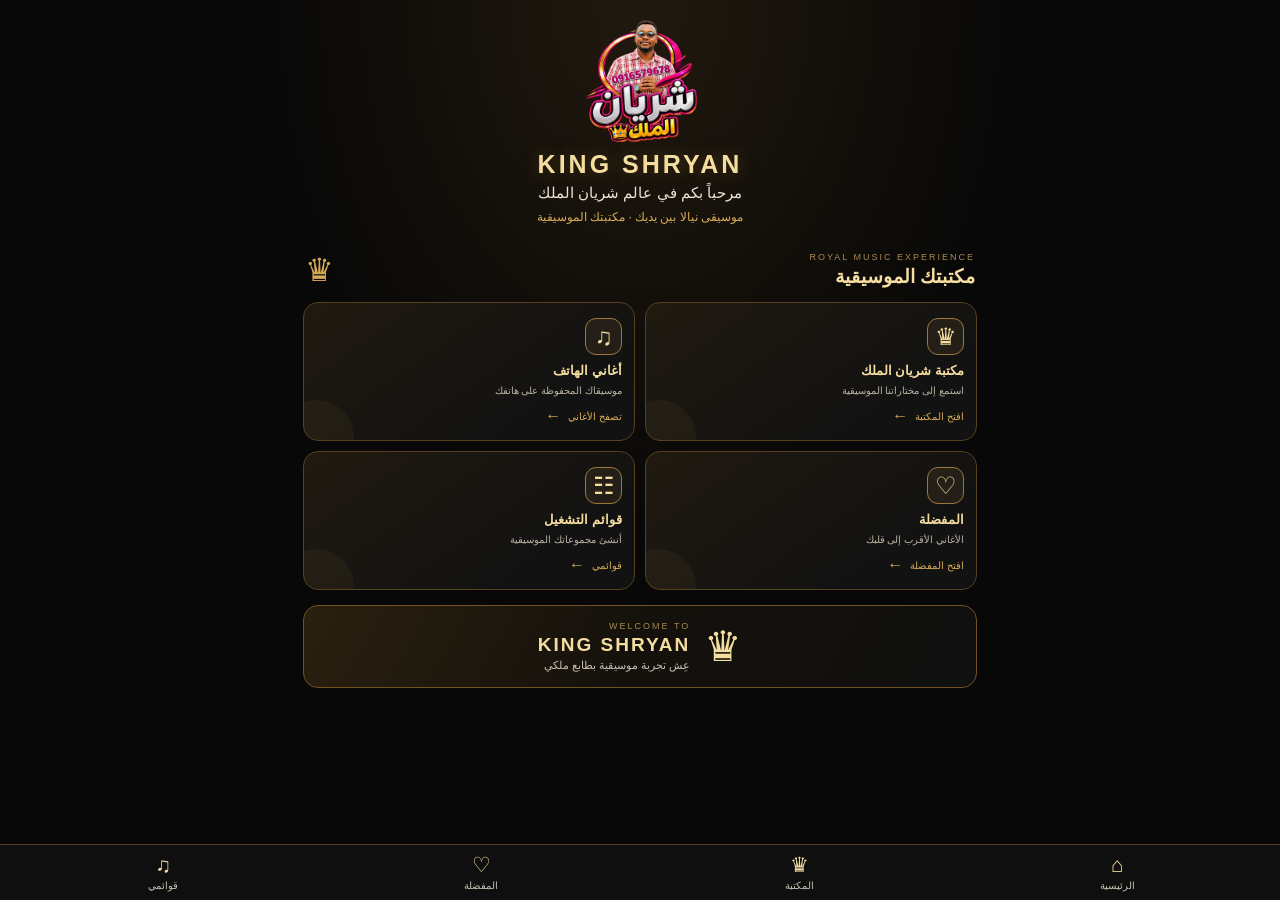
<file: index.html>
<!DOCTYPE html>
<html lang="ar" dir="rtl">

<head>
  <link rel="icon" type="image/png" href="file_0000000058d88210ac383ce942e0d7bb.png">
<link rel="apple-touch-icon" href="file_0000000058d88210ac383ce942e0d7bb.png">
<link rel="manifest" href="manifest.json">
  <meta charset="UTF-8">
  <meta name="viewport" content="width=device-width, initial-scale=1.0">
  <meta name="theme-color" content="#080808">

  <title>KING SHRYAN | شريان الملك - مكتبة موسيقى نيالا</title>

  <meta name="description" content="KING SHRYAN - شريان الملك، مكتبتك الموسيقية للاستماع إلى مختارات من موسيقى وأغاني نيالا وتجربة موسيقية بطابع ملكي.">

  <meta name="keywords" content="KING SHRYAN, شريان الملك, موسيقى نيالا, أغاني نيالا, مكتبة موسيقية">

  <meta name="robots" content="index, follow">

  <link rel="canonical" href="https://alhneen.github.io/king-shryan/">

  <meta property="og:title" content="KING SHRYAN | شريان الملك">
  <meta property="og:description" content="عِش تجربة موسيقية بطابع ملكي مع شريان الملك.">
  <meta property="og:type" content="website">
  <meta property="og:url" content="https://alhneen.github.io/king-shryan/">
  <meta property="og:image" content="https://alhneen.github.io/king-shryan/file_0000000058d88210ac383ce942e0d7bb.png">

  <link rel="stylesheet" href="css/main.css?v=5">
</head>

  <meta charset="UTF-8">
  <meta name="viewport" content="width=device-width, initial-scale=1.0">
  <meta name="theme-color" content="#080808">
  <title>KING SHRYAN | شريان الملك</title>
  <link rel="stylesheet" href="css/main.css?v=5">
</head>
<body>

<header class="royal-header">
  <img src="file_0000000058d88210ac383ce942e0d7bb.png"
       class="royal-logo" alt="شعار شريان الملك">
  <h1>KING SHRYAN</h1>
  <p>مرحباً بكم في عالم شريان الملك</p>
  <span>موسيقى نيالا بين يديك · مكتبتك الموسيقية</span>
</header>

<main id="home-view">
  <div class="section-heading">
    <div>
      <span class="eyebrow">ROYAL MUSIC EXPERIENCE</span>
      <h2>مكتبتك الموسيقية</h2>
    </div>
    <span class="heading-crown">♛</span>
  </div>

  <div class="library-grid">
    <button class="category-card king-card" data-view="king">
      <span class="card-icon">♛</span>
      <strong>مكتبة شريان الملك</strong>
      <small>استمع إلى مختاراتنا الموسيقية</small>
      <span class="card-action">افتح المكتبة <b>←</b></span>
    </button>

    <button class="category-card phone-card" data-view="phone">
      <span class="card-icon">♫</span>
      <strong>أغاني الهاتف</strong>
      <small>موسيقاك المحفوظة على هاتفك</small>
      <span class="card-action">تصفح الأغاني <b>←</b></span>
    </button>

    <button class="category-card favorites-card" data-view="favorites">
      <span class="card-icon">♡</span>
      <strong>المفضلة</strong>
      <small>الأغاني الأقرب إلى قلبك</small>
      <span class="card-action">افتح المفضلة <b>←</b></span>
    </button>

    <button class="category-card playlists-card" data-view="playlists">
      <span class="card-icon">☷</span>
      <strong>قوائم التشغيل</strong>
      <small>أنشئ مجموعاتك الموسيقية</small>
      <span class="card-action">قوائمي <b>←</b></span>
    </button>
  </div>

  <section class="featured-banner">
    <span class="featured-crown">♛</span>
    <div>
      <span class="eyebrow">WELCOME TO</span>
      <h2>KING SHRYAN</h2>
      <p>عِش تجربة موسيقية بطابع ملكي</p>
    </div>
  </section>
</main>

<section id="king-view" class="library-view hidden">
  <h2>♛ مكتبة شريان الملك</h2>
  <div id="king-songs"></div>
</section>

<section id="phone-view" class="library-view hidden">
  <h2>♫ أغاني الهاتف</h2>
  <button id="phone-picker">＋ اختيار الأغاني</button>
  <input type="file" id="phone-files" accept="audio/*" multiple hidden>
  <div id="phone-songs"></div>
</section>

<section id="favorites-view" class="library-view hidden">
  <h2>♡ الأغاني المفضلة</h2>
  <div id="favorites-songs"></div>
</section>

<section id="playlists-view" class="library-view hidden">
  <h2>☷ قوائم التشغيل</h2>
  <button id="create-playlist">＋ إنشاء قائمة جديدة</button>
  <div id="playlists-content"></div>
</section>

<section class="player hidden" id="player">
  <div class="player-info">
    <div>
      <strong id="song-title">لا توجد أغنية</strong>
      <small id="song-artist">KING SHRYAN</small>
    </div>
    <button id="favorite-btn">♡</button>
  </div>

  <audio id="audio-player"></audio>

  <div class="player-controls">
    <button id="shuffle-btn" aria-label="تشغيل عشوائي">⤨</button>
    <button id="prev-btn" aria-label="السابق">⏮</button>
    <button id="play-btn" aria-label="تشغيل وإيقاف">▶</button>
    <button id="next-btn" aria-label="التالي">⏭</button>
    <button id="repeat-btn" aria-label="تكرار">🔁</button>
  </div>

  <div class="progress-area">
    <span id="current-time">0:00</span>
    <input type="range" id="progress" min="0" max="100" value="0">
    <span id="duration">0:00</span>
  </div>
</section>

<nav class="bottom-nav">
  <button data-view="home">⌂<small>الرئيسية</small></button>
  <button data-view="king">♛<small>المكتبة</small></button>
  <button data-view="favorites">♡<small>المفضلة</small></button>
  <button data-view="playlists">♫<small>قوائمي</small></button>
</nav>

<script src="js/app.js?v=5"></script>
</body>
</html>
</file>
<file: css/main.css>
* {
  box-sizing: border-box;
  margin: 0;
  padding: 0;
}

:root {
  --gold: #d6ad55;
  --gold-light: #f5dda0;
  --black: #080808;
  --panel: #151515;
  --muted: #aaa18e;
}

body {
  background:
    radial-gradient(ellipse at top, #21190e 0%, #080808 42%);
  color: #fff;
  font-family: "Cairo", Arial, sans-serif;
  padding: 8px 13px 105px;
  min-height: 100vh;
}

button {
  font-family: inherit;
  cursor: pointer;
  -webkit-tap-highlight-color: transparent;
}

.royal-header {
  text-align: center;
  padding: 12px 8px 17px;
}

.royal-logo {
  display: block;
  width: 125px;
  height: 125px;
  object-fit: contain;
  margin: 0 auto 5px;
  border: 0;
  border-radius: 0;
  background: transparent;
  box-shadow: none;
}

.royal-header h1 {
  color: var(--gold-light);
  font-size: 25px;
  letter-spacing: 3px;
  margin-bottom: 5px;
  text-shadow: 0 0 18px #b68b3c55;
}

.royal-header p {
  font-size: 15px;
  color: #eee5d3;
  margin-bottom: 5px;
}

.royal-header span {
  color: var(--gold);
  font-size: 12px;
}

.section-heading {
  display: flex;
  align-items: center;
  justify-content: space-between;
  margin: 9px 2px 13px;
}

.eyebrow {
  display: block;
  color: #a88a50;
  font-size: 9px;
  letter-spacing: 2px;
  margin-bottom: 3px;
}

.section-heading h2,
.library-view h2 {
  color: var(--gold-light);
  font-size: 19px;
}

.heading-crown {
  color: var(--gold);
  font-size: 32px;
}

.library-grid {
  display: grid;
  grid-template-columns: repeat(2, minmax(0, 1fr));
  gap: 10px;
}

.category-card {
  position: relative;
  min-height: 139px;
  overflow: hidden;
  border: 1px solid #55401f;
  border-radius: 15px;
  background: linear-gradient(145deg, #201a10, #121212 75%);
  color: #fff;
  display: flex;
  flex-direction: column;
  align-items: flex-start;
  justify-content: center;
  text-align: right;
  gap: 5px;
  padding: 12px;
  transition: .2s ease;
}

.category-card:active {
  transform: scale(.97);
  border-color: var(--gold-light);
}

.category-card::after {
  content: "";
  position: absolute;
  width: 75px;
  height: 75px;
  border-radius: 50%;
  left: -25px;
  bottom: -35px;
  background: #d6ad550d;
}

.card-icon {
  width: 37px;
  height: 37px;
  display: grid;
  place-items: center;
  border: 1px solid #9c793a;
  border-radius: 11px;
  background: #d6ad5515;
  color: var(--gold-light);
  font-size: 24px;
  margin-bottom: 3px;
}

.category-card strong {
  color: var(--gold-light);
  font-size: 13px;
  font-weight: 700;
}

.category-card small {
  color: #b9b1a1;
  font-size: 10px;
  line-height: 1.5;
}

.card-action {
  display: flex;
  align-items: center;
  gap: 7px;
  color: var(--gold);
  font-size: 10px;
  margin-top: 4px;
}

.card-action b {
  font-size: 16px;
}

.featured-banner {
  display: flex;
  align-items: center;
  justify-content: center;
  gap: 14px;
  margin-top: 15px;
  padding: 15px 12px;
  border: 1px solid #705321;
  border-radius: 15px;
  background: linear-gradient(120deg, #2a200f, #14110c, #101010);
  text-align: right;
}

.featured-crown {
  color: var(--gold-light);
  font-size: 42px;
}

.featured-banner h2 {
  color: var(--gold-light);
  font-size: 19px;
  letter-spacing: 2px;
  margin-bottom: 3px;
}

.featured-banner p {
  color: #c8c0b1;
  font-size: 11px;
}

.library-view {
  padding: 12px 3px;
}

.library-view h2 {
  margin: 8px 0 16px;
}

.hidden {
  display: none !important;
}

#phone-picker,
#create-playlist {
  background: linear-gradient(135deg, #f2d58b, #c69b48);
  color: #17120a;
  border: 0;
  padding: 10px 17px;
  border-radius: 10px;
  font-weight: bold;
  font-size: 13px;
  margin: 8px 0 13px;
}

.song-card {
  display: flex;
  align-items: center;
  gap: 10px;
  padding: 11px;
  margin-bottom: 9px;
  min-height: 66px;
  border: 1px solid #3b301e;
  border-right: 3px solid var(--gold);
  border-radius: 12px;
  background: linear-gradient(110deg, #191919, #111);
}

.song-info {
  flex: 1;
  min-width: 0;
}

.song-info h3 {
  color: #f2d994;
  font-size: 13px;
  margin-bottom: 4px;
  overflow-wrap: anywhere;
}

.song-info p {
  color: #aaa;
  font-size: 11px;
}

.song-card button {
  flex-shrink: 0;
  width: 34px;
  height: 34px;
  border-radius: 50%;
  border: 1px solid #80632f;
  background: #241d11;
  color: var(--gold-light);
  font-size: 17px;
}

.song-card .play-btn {
  background: linear-gradient(135deg, #f5dda0, #c89a43);
  color: #17120a;
  border: 0;
  font-size: 14px;
}

#playlists-content button {
  font-family: inherit;
}

.player {
  position: fixed;
  bottom: 65px;
  left: 9px;
  right: 9px;
  z-index: 10;
  padding: 11px 13px;
  background: linear-gradient(135deg, #211a0e, #111);
  border: 1px solid #80632f;
  border-radius: 15px;
  box-shadow: 0 5px 25px #000b;
}

.player-info {
  display: flex;
  justify-content: space-between;
  align-items: center;
}

.player-info strong {
  display: block;
  color: var(--gold-light);
  font-size: 13px;
}

.player-info small {
  display: block;
  color: var(--muted);
  margin-top: 3px;
  font-size: 10px;
}

.player-info button {
  color: var(--gold-light);
  background: transparent;
  border: 0;
  font-size: 25px;
}

.player-controls {
  display: flex;
  justify-content: center;
  align-items: center;
  gap: 27px;
  margin: 8px 0;
}

.player-controls button {
  background: transparent;
  color: var(--gold-light);
  border: 0;
  font-size: 22px;
}

#play-btn {
  background: linear-gradient(135deg, #f5dda0, #c99b45);
  color: #111;
  width: 39px;
  height: 39px;
  border-radius: 50%;
  font-size: 17px;
}

.progress-area {
  display: flex;
  align-items: center;
  gap: 7px;
  color: #aaa;
  font-size: 10px;
}

#progress {
  flex: 1;
  accent-color: var(--gold);
  height: 4px;
}

.bottom-nav {
  position: fixed;
  bottom: 0;
  left: 0;
  right: 0;
  z-index: 20;
  display: flex;
  justify-content: space-around;
  background: #101010f5;
  border-top: 1px solid #55401f;
  padding: 8px 4px 9px;
  backdrop-filter: blur(12px);
}

.bottom-nav button {
  display: flex;
  flex-direction: column;
  align-items: center;
  gap: 3px;
  background: transparent;
  color: var(--gold-light);
  border: 0;
  font-size: 21px;
  min-width: 55px;
}

.bottom-nav small {
  font-size: 10px;
  color: #c8c0b1;
}

#phone-songs:empty,
#king-songs:empty,
#favorites-songs:empty {
  min-height: 5px;
}

@media (max-width: 360px) {
  body {
    padding-right: 10px;
    padding-left: 10px;
  }

  .category-card {
    min-height: 132px;
    padding: 9px;
  }

  .category-card strong {
    font-size: 12px;
  }

  .category-card small {
    font-size: 9px;
  }
}

@media (min-width: 600px) {
  body {
    max-width: 700px;
    margin: auto;
  }
}
</file>
